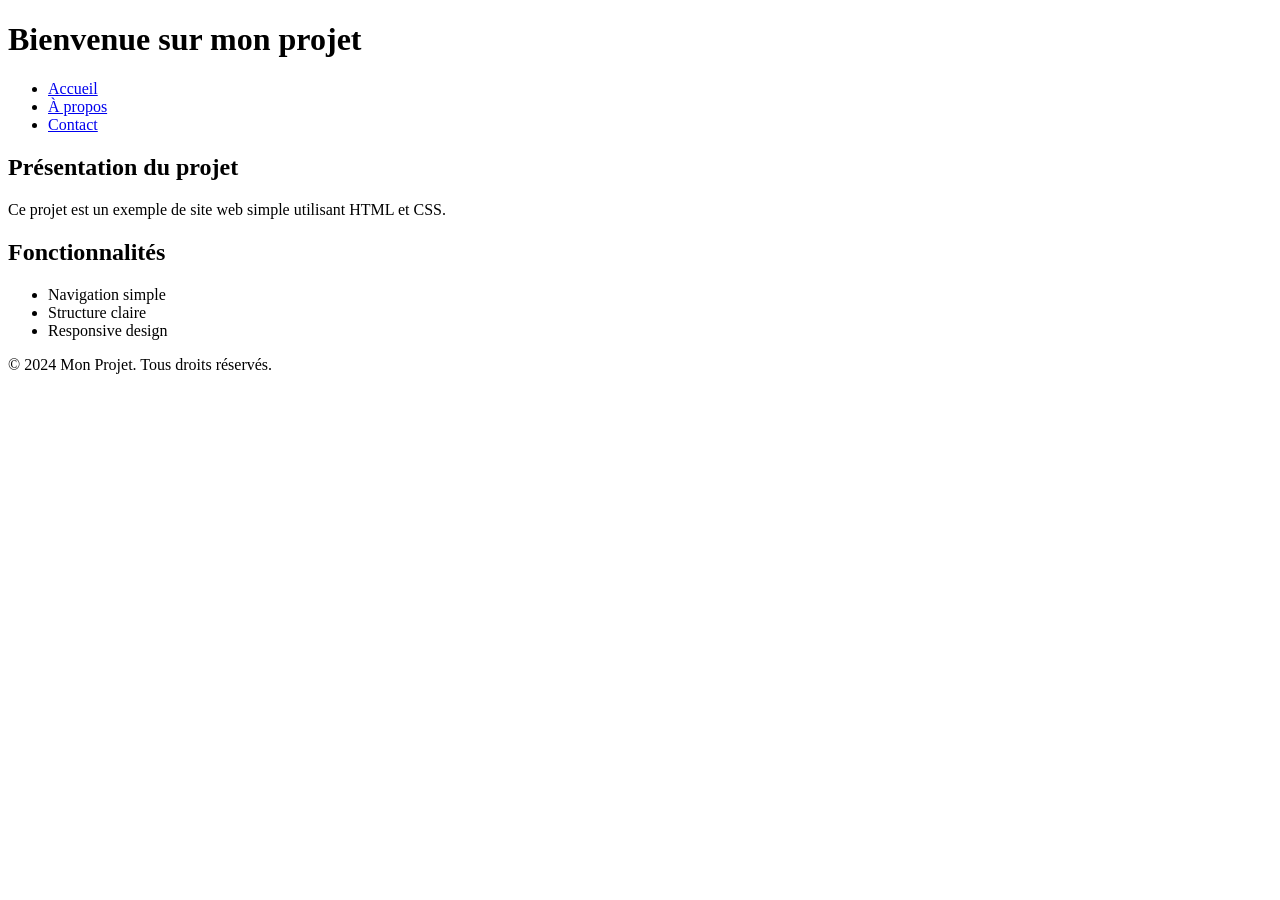
<file: index.html>
<!DOCTYPE html>
<html lang="fr">
<head>
    <meta charset="UTF-8">
    <meta name="viewport" content="width=device-width, initial-scale=1.0">
    <title>Projet</title>
</head>
<body>
    <header>
        <h1>Bienvenue sur mon projet</h1>
        <nav>
            <ul>
                <li><a href="index.html">Accueil</a></li>
                <li><a href="about.html">À propos</a></li>
                <li><a href="contact.html">Contact</a></li>
            </ul>
        </nav>
</header>
    <main>
        <section>
            <h2>Présentation du projet</h2>
            <p>Ce projet est un exemple de site web simple utilisant HTML et CSS.</p>
        </section>
        <section>
            <h2>Fonctionnalités</h2>
            <ul>
                <li>Navigation simple</li>
                <li>Structure claire</li>
                <li>Responsive design</li>
            </ul>
        </section>
    </main>
    <footer>
        <p>&copy; 2024 Mon Projet. Tous droits réservés.</p>
    </footer>
</body>
</html>
</file>
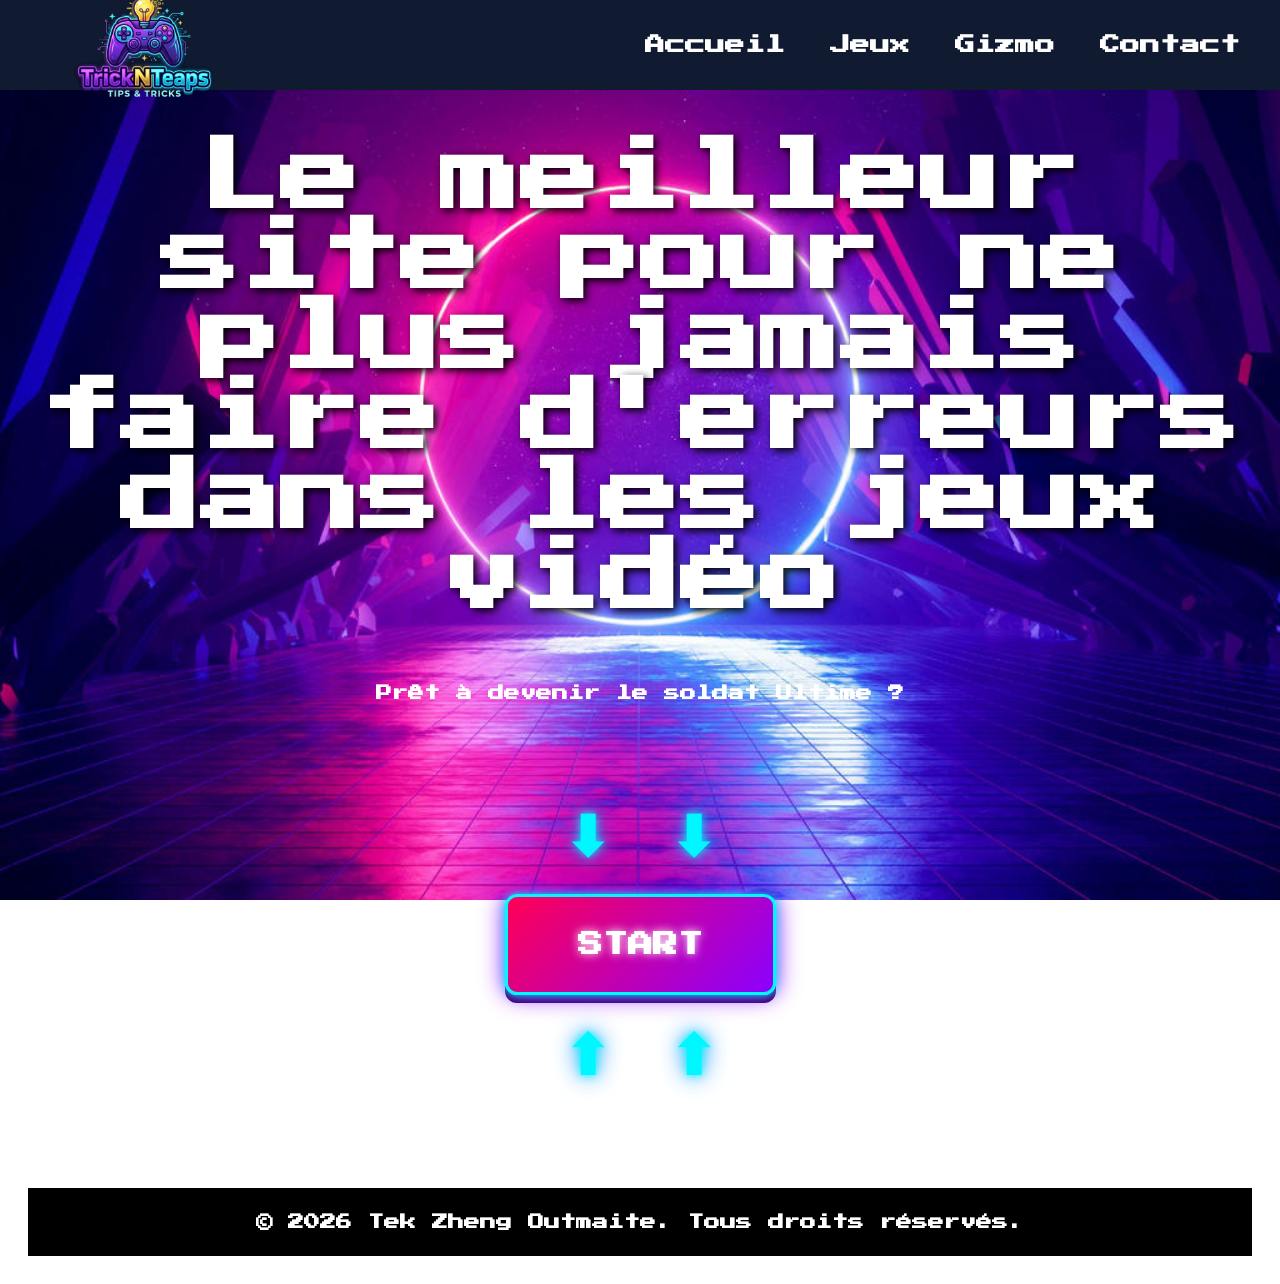
<file: HTML/accueil.html>
<!DOCTYPE html>
<html lang="fr">
<head>
    <meta charset="UTF-8">
    <meta name="viewport" content="width=device-width, initial-scale=1.0">
    <link href="../CSS/styles.css" rel="stylesheet">
    
    <title>Accueil</title>
    <script src="../JS/transition.js"></script>
</head>

<body class="jeux">
    
    <header class="banniere">
        <a href="accueil.html" class="logo">
            <img src="../Images/logo.png" alt="Logo du site">
        </a>

        <nav class="navigation">
            <ul>
                <li><a href="accueil.html">Accueil</a></li>
                <li><a href="jeux.html">Jeux</a></li>
                <li><a href="about.html">Gizmo</a></li>
                <li><a href="contact.html">Contact</a></li>
            </ul>
        </nav>
    </header>

    <main>
        <section>
            <h1>Bienvenue sur notre site</h1>
            <h2>Le meilleur site pour ne plus jamais faire d'erreurs dans les jeux vidéo</h2>
            <p>Prêt à devenir le soldat Ultime ?</p>
        </section>

        <div class="section-depart">

            <div class="fleches">
                <span>⬇</span>
                <span>⬇</span>
            </div>

            <a href="jeux.html" class="bouton-depart">
                START
            </a>

            <div class="fleches">
                <span>⬆</span>
                <span>⬆</span>
            </div>

        </div>
    </main>

    <footer>
        <p>© 2026 Tek Zheng Outmaite. Tous droits réservés.</p>
    </footer>

</body>
</html>
</file>
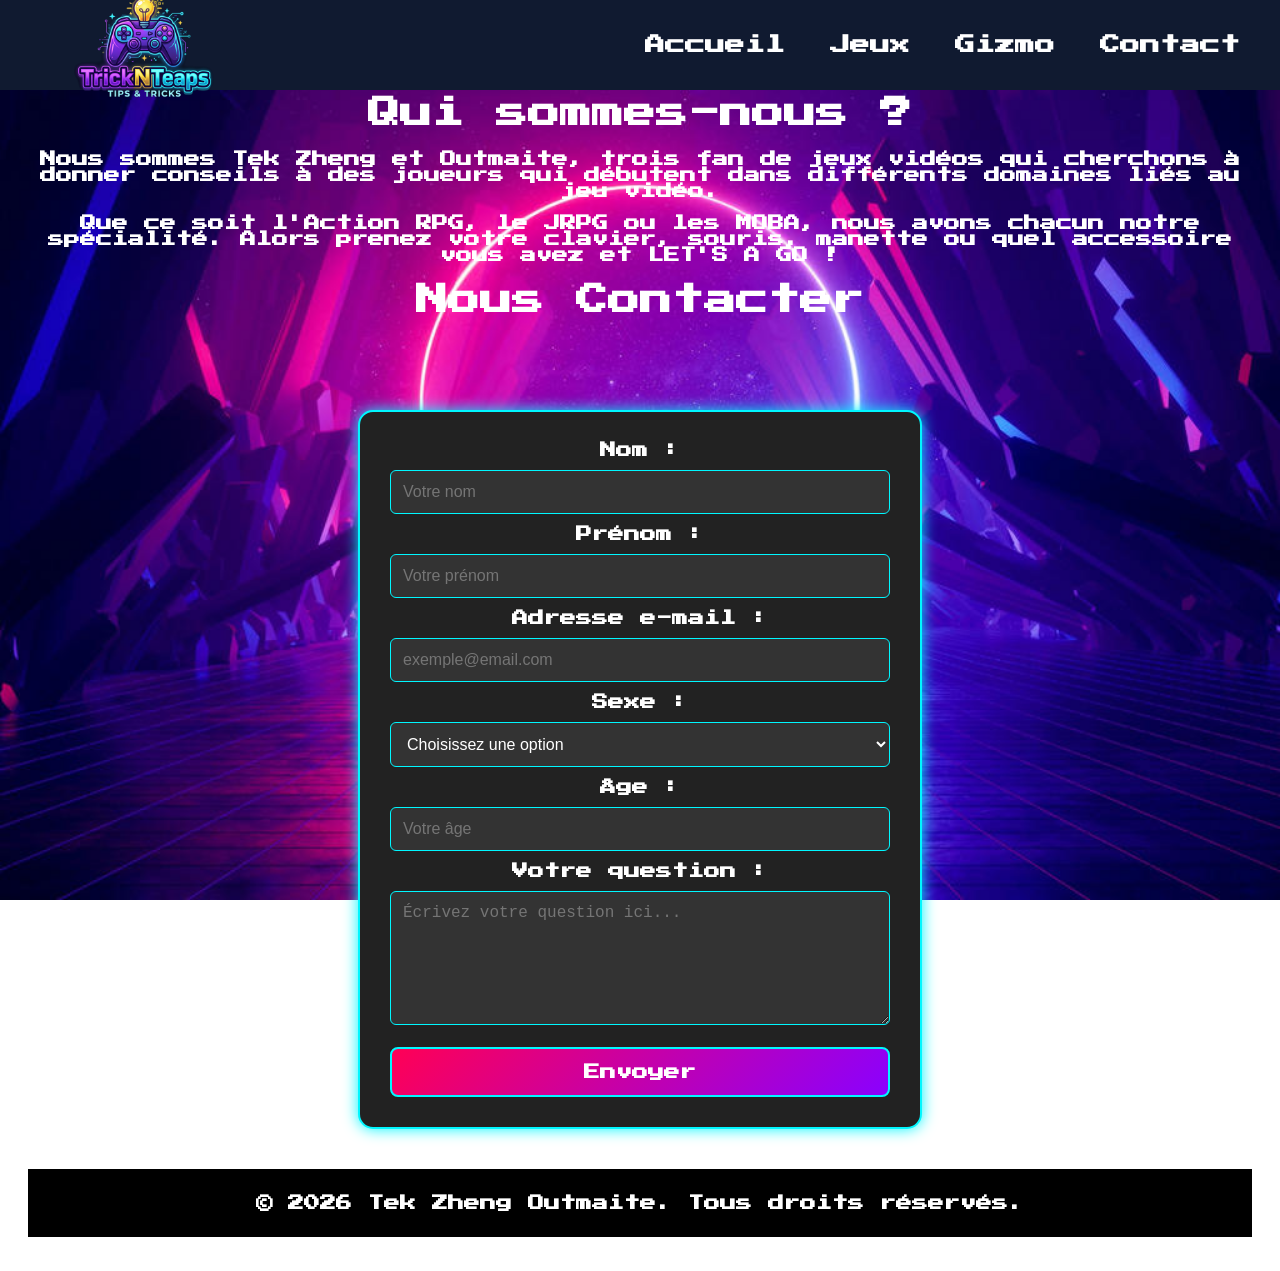
<file: HTML/contact.html>
<!DOCTYPE html>
<html lang="fr">
<head>
    <meta charset="UTF-8">
    <meta name="viewport" content="width=device-width, initial-scale=1.0">
    <link href="../CSS/styles.css" rel="stylesheet">
    <title>Nous Contacter</title>
    <script src="../JS/transition.js"></script>
</head>

<body class="jeux">

    <header class="banniere">
        <a href="accueil.html" class="logo">
            <img src="../Images/logo.png" alt="Logo du site">
        </a>

        <nav class="navigation">
            <ul>
                <li><a href="accueil.html">Accueil</a></li>
                <li><a href="jeux.html">Jeux</a></li>
                <li><a href="about.html">Gizmo</a></li>
                <li><a href="contact.html">Contact</a></li>
            </ul>
        </nav>
    </header>

    <main>
        <br>
        <br>
        <br>
        <h1>Qui sommes-nous ?</h1>

        <p> Nous sommes Tek Zheng et Outmaite, trois fan de jeux vidéos qui cherchons à donner conseils à des joueurs qui débutent dans différents domaines liés au jeu vidéo.</p>
        <p> Que ce soit l'Action RPG, le JRPG ou les MOBA, nous avons chacun notre spécialité. Alors prenez votre clavier, souris, manette ou quel accessoire vous avez et LET'S A GO !</p>
        <h1>Nous Contacter</h1>

        <br>
        <br>

        <form class="formulaire-contact" id="form-contact">

            <label for="nom">Nom :</label>
            <input type="text" id="nom" name="nom" placeholder="Votre nom" required>

            <label for="prenom">Prénom :</label>
            <input type="text" id="prenom" name="prenom" placeholder="Votre prénom" required>

            <label for="email">Adresse e-mail :</label>
            <input type="email" id="email" name="email" placeholder="exemple@email.com" required>

            <label for="sexe">Sexe :</label>
            <select id="sexe" name="sexe" required>
                <option value="">Choisissez une option</option>
                <option value="Homme">Homme</option>
                <option value="Femme">Femme</option>
                <option value="Autre">Autre</option>
            </select>

            <label for="age">Âge :</label>
            <input type="number" id="age" name="age" min="1" max="120" placeholder="Votre âge" required>

            <label for="question">Votre question :</label>
            <textarea id="question" name="question" rows="6" placeholder="Écrivez votre question ici..." required></textarea>

            <button class = "jeux" type="submit">Envoyer</button>

        </form>

        <p id="message-confirmation"></p>

    </main>

    <footer>
        <p>© 2026 Tek Zheng Outmaite. Tous droits réservés.</p>
    </footer>

    <script src="../JS/contact.js"></script>

</body>
</html>
</file>
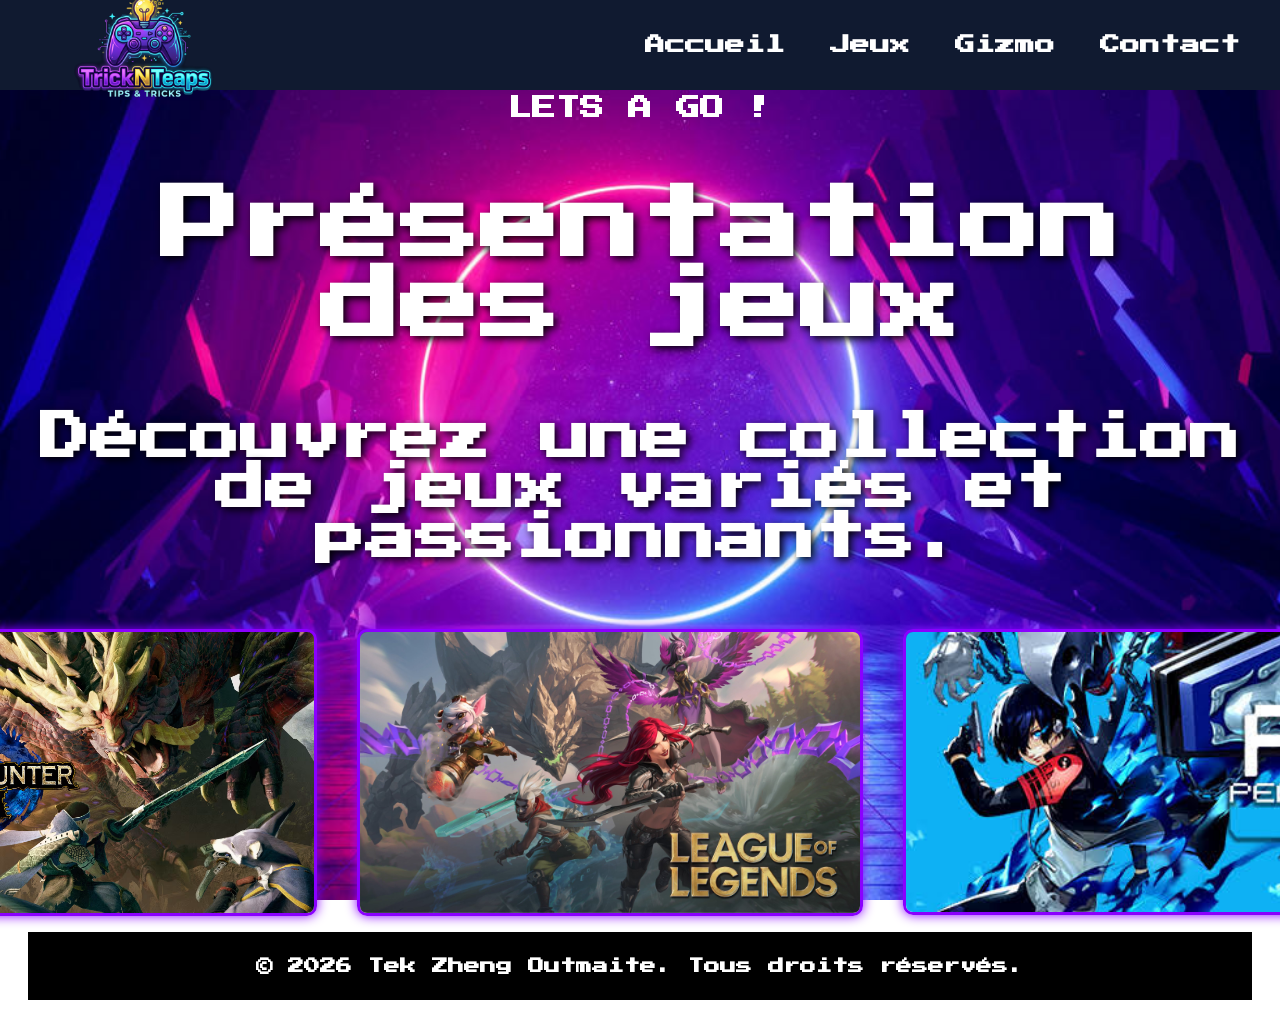
<file: HTML/jeux.html>
<!DOCTYPE html>
<html lang="fr">
<head>
    <meta charset="UTF-8">
    <meta name="viewport" content="width=device-width, initial-scale=1.0">
    <link href="../CSS/styles.css" rel="stylesheet">
    <title>Les Jeux</title>
    <script src="../JS/transition.js"></script>
</head>

<body class="jeux">
 
    <header class="banniere">
        <a href="accueil.html" class="logo">
            <img src="../Images/logo.png" alt="Logo du site">
        </a>

        <nav class="navigation">
            <ul>
                <li><a href="accueil.html">Accueil</a></li>
                <li><a href="jeux.html">Jeux</a></li>
                <li><a href="about.html">Gizmo</a></li>
                <li><a href="contact.html">Contact</a></li>
            </ul>
        </nav>
    </header>

    <main>
        <section>
            <br>
            <br>
            <br>
            <h1>LETS A GO !</h1>
            <h2>Présentation des jeux</h2>
            <h3>Découvrez une collection de jeux variés et passionnants.</h3>
        </section>

    <nav class="liste-jeux">
    <ul>
        <li class="jeu jeu1"><a href="monsterhunter.html"><br>
            <img src="../Images/mhrise.jpg" alt="Monster Hunter" width="500">
        </a></li>

        <li class="jeu jeu2"><a href="league.html"><br>
            <img src="../Images/lol_image.jpg" alt="League of Legends" width="500">
        </a></li>

        <li class="jeu jeu3"><a href="persona3.html"><br>
            <img src="../Images/P3R.jpg" alt="Persona 3" width="600">
        </a></li>
    </ul>
</nav>
    </main>

    <footer>
        <p>© 2026 Tek Zheng Outmaite. Tous droits réservés.</p>
    </footer>

</body>
</html>
</file>
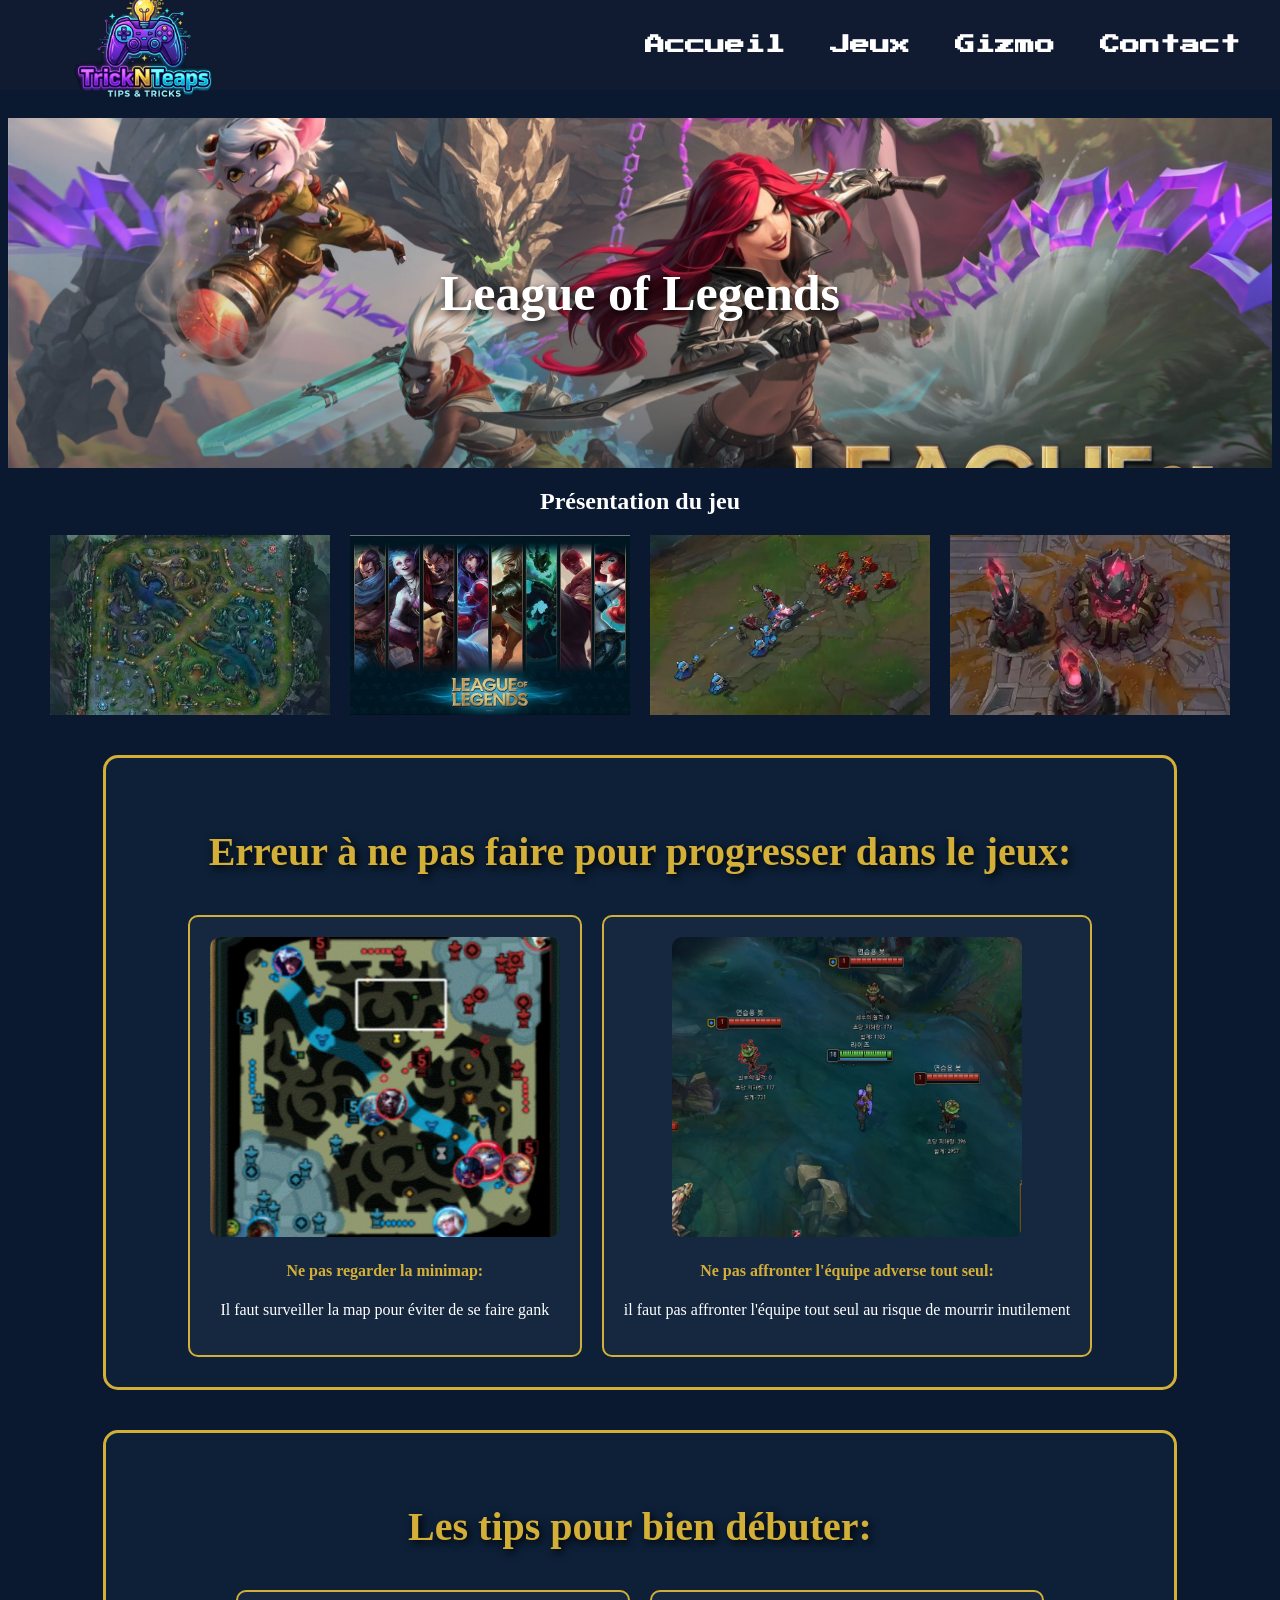
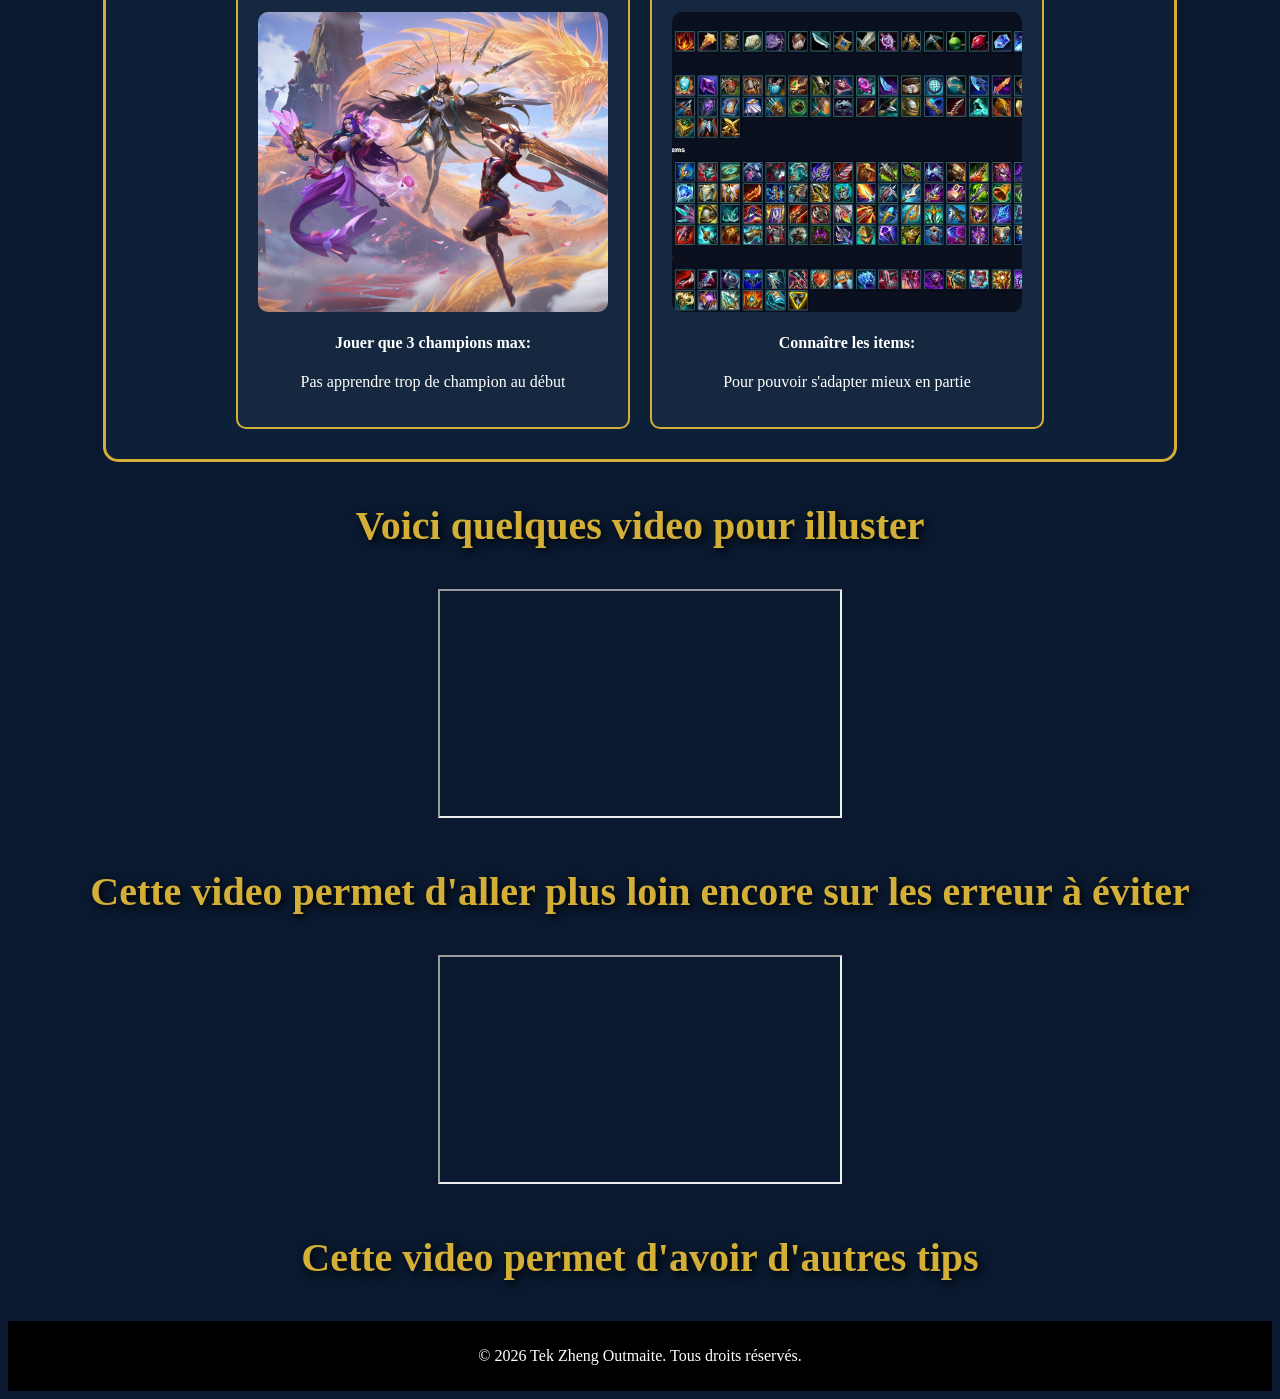
<file: HTML/league.html>
<!DOCTYPE html>
<html lang="fr">
<head>
    <meta charset="UTF-8">
    <meta name="viewport" content="width=device-width, initial-scale=1.0">
    <link href="../CSS/styles.css" rel="stylesheet">

    <title>League of Legends</title>
    <script src="../JS/transition.js" defer></script>
</head>

<body class="body_lol">

    <header class="banniere">
        <a href="accueil.html" class="logo">
            <img src="../Images/logo.png" alt="Logo du site">
        </a>

        <nav class="navigation">
            <ul>
                <li><a href="accueil.html">Accueil</a></li>
                <li><a href="jeux.html">Jeux</a></li>
                <li><a href="about.html">Gizmo</a></li>
                <li><a href="contact.html">Contact</a></li>
            </ul>
        </nav>
    </header>

    <header class="banniere1">
        <h1 class="titre_lol">League of Legends</h1>
    </header>

    <h2 class="h2_lol">
        Présentation du jeu
    </h2>

    <div class="images">
        <img src="../Images/lol_faille.webp" alt="faille" width="280" height="180">
        <img src="../Images/lol_champion.jpg" alt="champion" width="280" height="180">
        <img src="../Images/lol_minions.webp" alt="minion" width="280" height="180">
        <img src="../Images/nexus_lol.webp" alt="nexus" width="280" height="180">
    </div>

    <div class="grand_cadre_erreur">
        <h3 class="titre_erreur">Erreur à ne pas faire pour progresser dans le jeux:</h3>

        <ul class="erreur">
            <li>
                <img src="../Images/minimap_lol.png" alt="minimap">
                <h4>Ne pas regarder la minimap:</h4>
                <p>Il faut surveiller la map pour éviter de se faire gank</p>
            </li>

            <li>
                <img src="../Images/1v3_lol.png" alt="1v3">
                <h4>Ne pas affronter l'équipe adverse tout seul:</h4>
                <p>il faut pas affronter l'équipe tout seul au risque de mourrir inutilement</p>
            </li>
        </ul>
    </div>

    <div class="grand_cadre_tips">
        <h3 class="titre_tips">Les tips pour bien débuter:</h3>

        <ul class="tips">
            <li>
                <img src="../Images/3_champion_lol.png" alt="3_champion">
                <h4>Jouer que 3 champions max:</h4>
                <p>Pas apprendre trop de champion au début</p>
            </li>

            <li>
                <img src="../Images/lol_items.png" alt="items">
                <h4>Connaître les items:</h4>
                <p>Pour pouvoir s'adapter mieux en partie</p>
            </li>
        </ul>
    </div>

    <div class="video_lol">
        <h3 class="video_lol">Voici quelques video pour illuster</h3>

        <ul>
            <li>
                <iframe
                    width="400"
                    height="225"
                    src="https://www.youtube.com/embed/zYVpOViwEmM?start=28"
                    allowfullscreen>
                </iframe>
                <p>Cette video permet d'aller plus loin encore sur les erreur à éviter</p>
            </li>

            <li>
                <iframe
                    width="400"
                    height="225"
                    src="https://www.youtube.com/embed/QB0mBP6j1Nk"
                    allowfullscreen>
                </iframe>
                <p>Cette video permet d'avoir d'autres tips</p>
            </li>
        </ul>
    </div>

    <footer>
        <p>© 2026 Tek Zheng Outmaite. Tous droits réservés.</p>
    </footer>

</body>
</html>
</file>
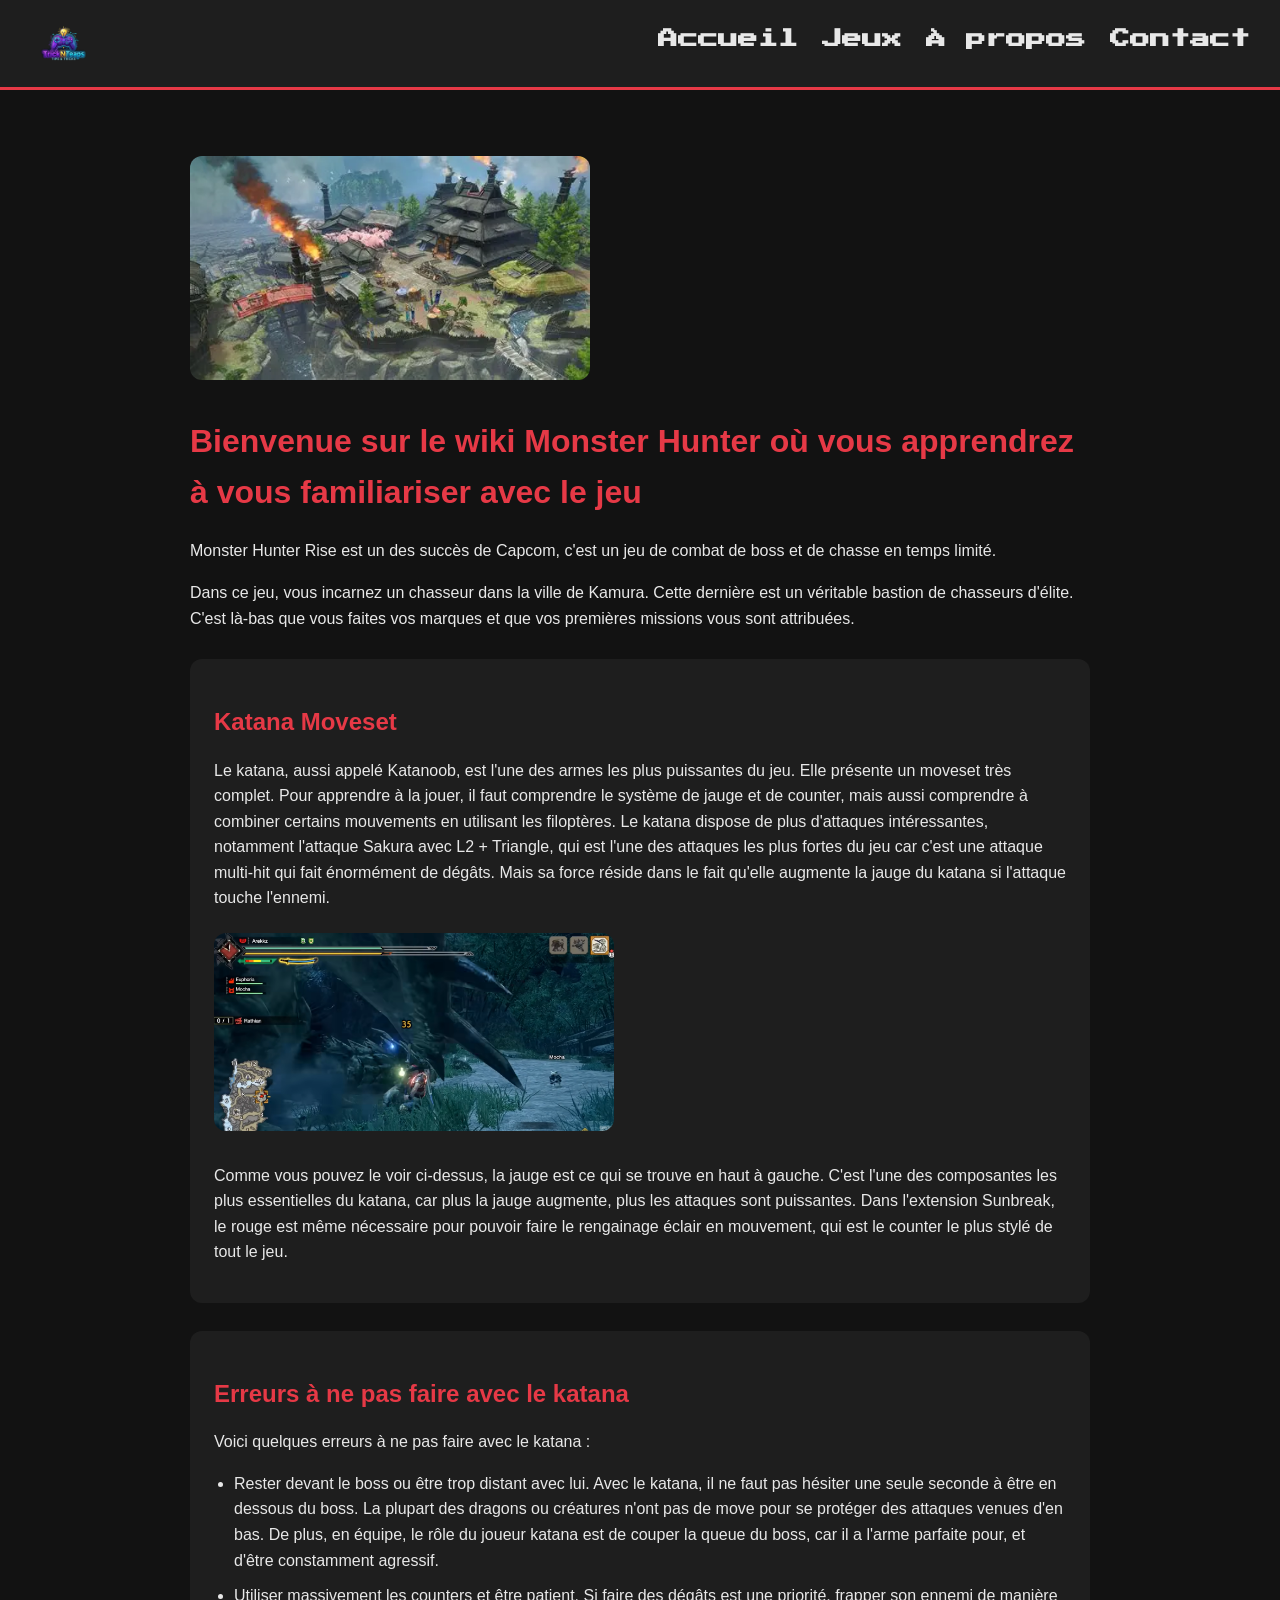
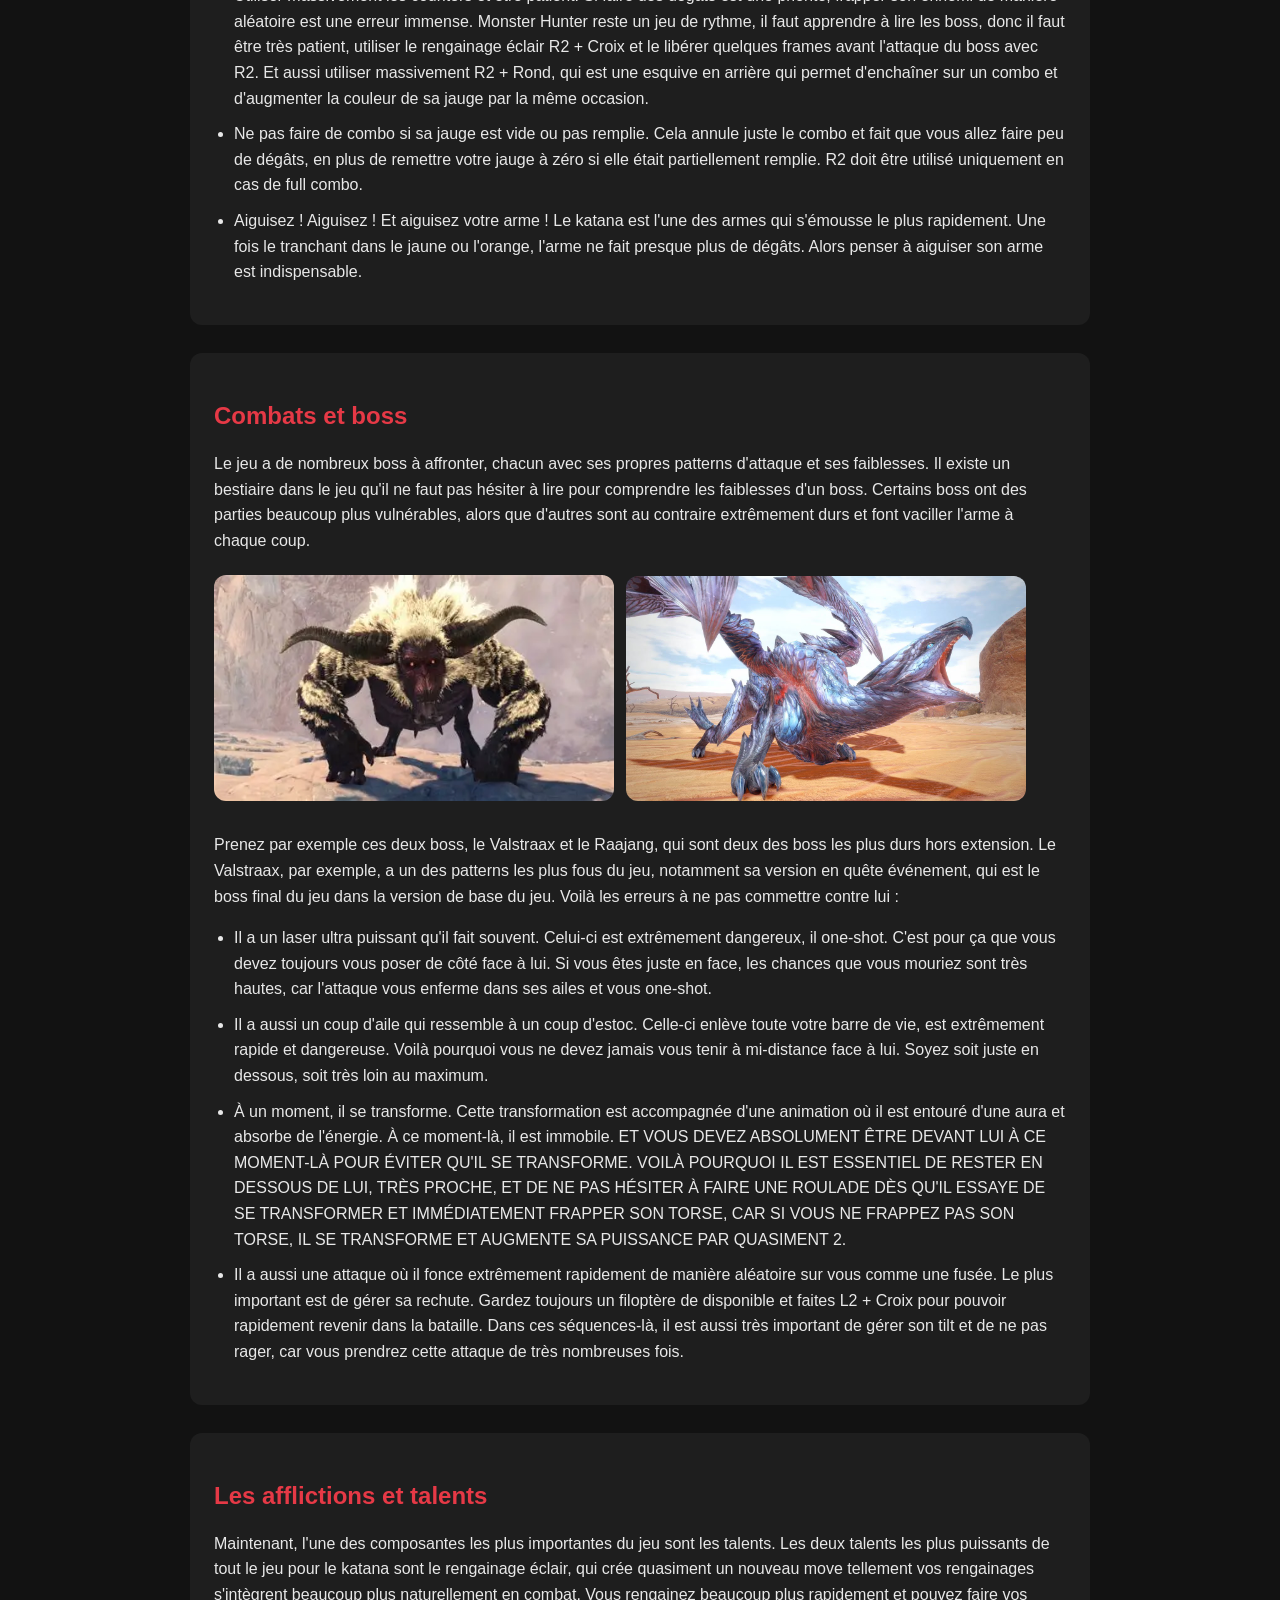
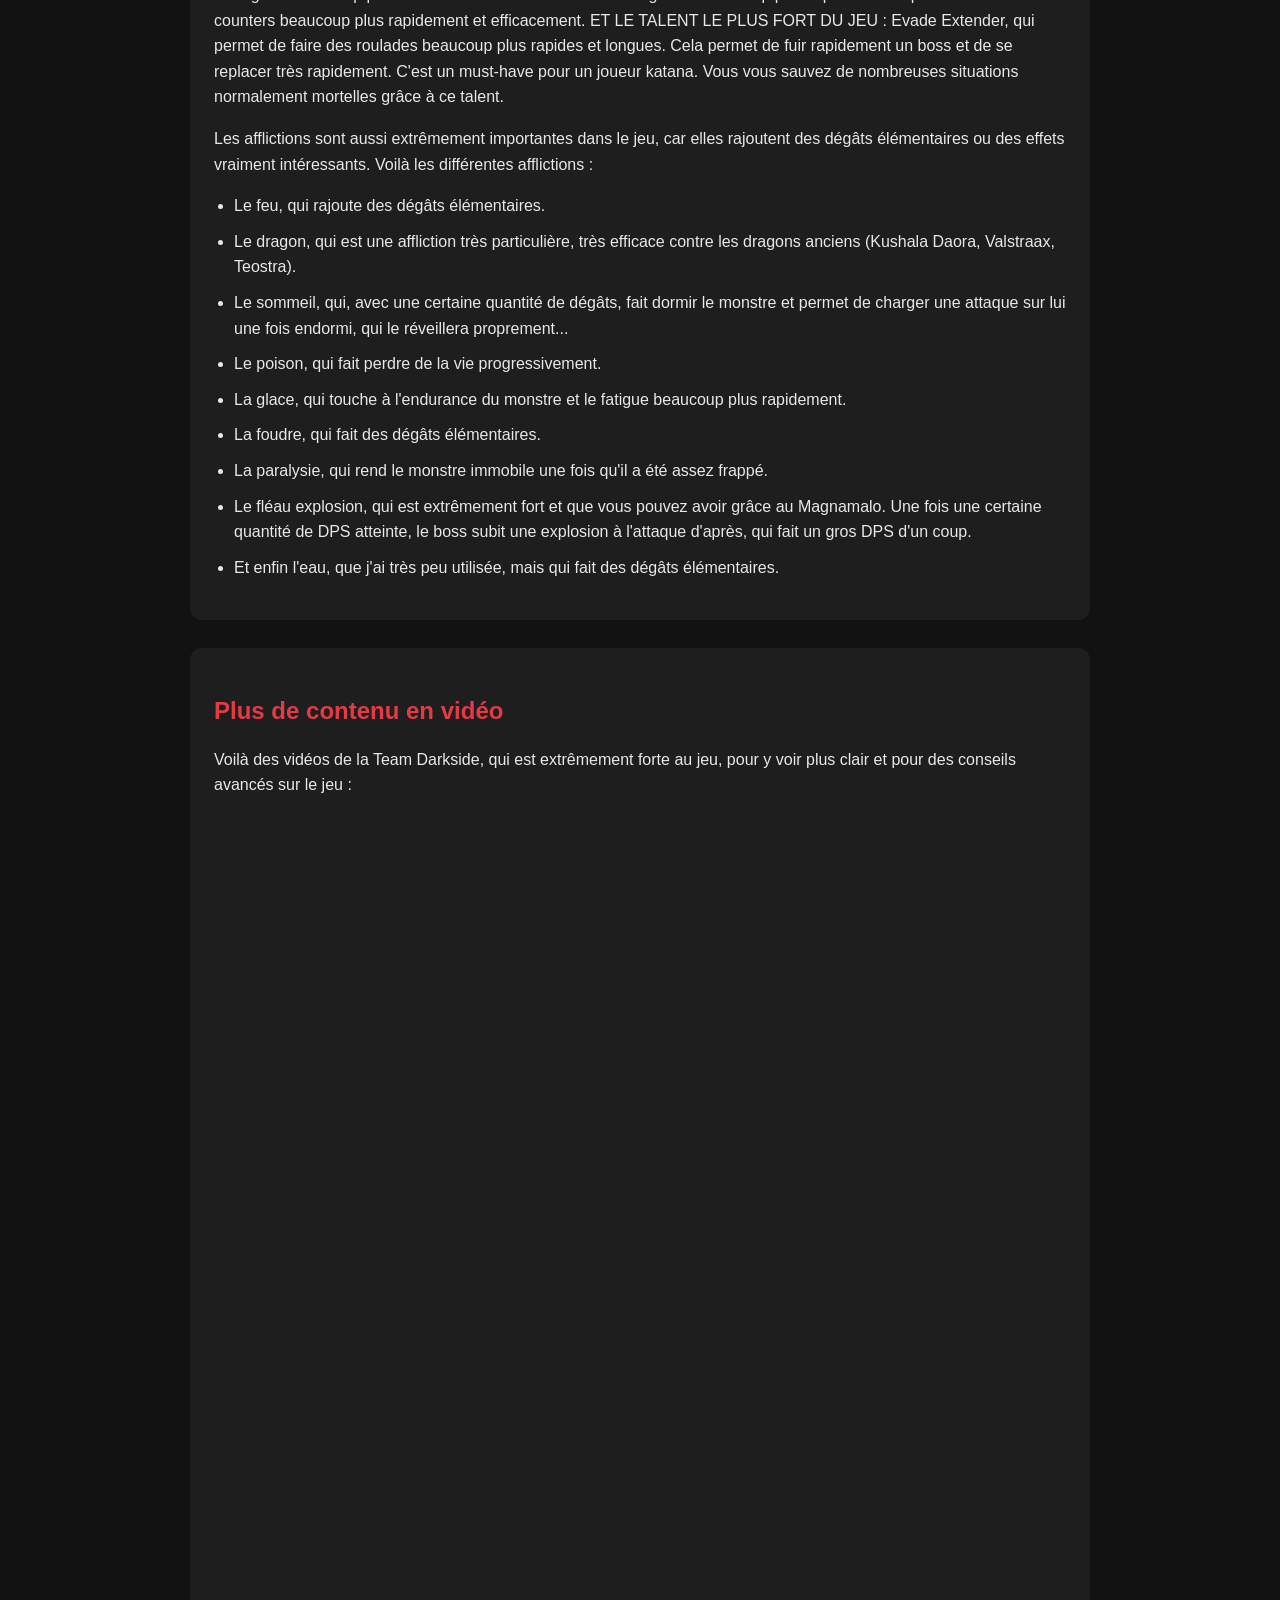
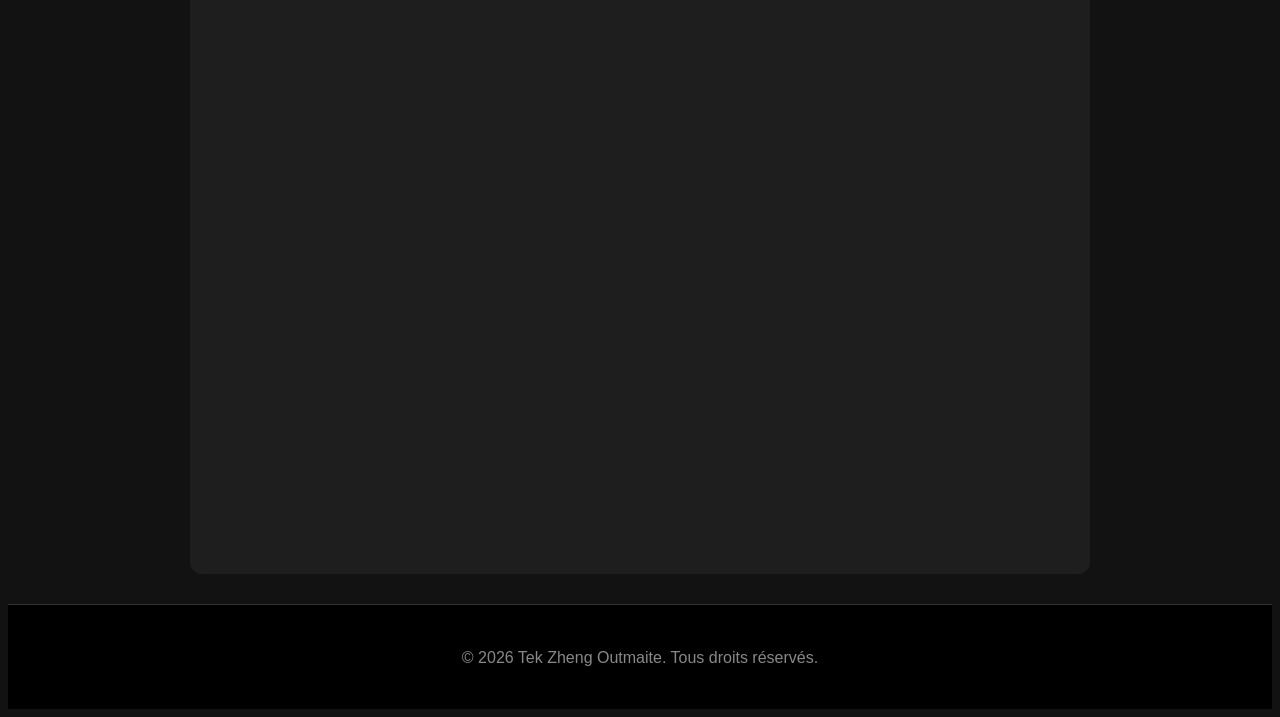
<file: HTML/monsterhunter.html>
<!DOCTYPE html>
<html lang="fr">
<head>
    <meta charset="UTF-8">
    <meta name="viewport" content="width=device-width, initial-scale=1.0">

    <title>Monster Hunter Rise</title>
    <link rel="stylesheet" href="../CSS/styles.css">
    <script src="../JS/transition.js" defer></script>
</head>

<body class="monsterhunter">

    <header class="banniere">
        <a href="accueil.html" class="logo">
            <img src="../Images/logo.png" alt="Logo du site">
        </a>

        <nav class="navigation">
            <ul>
                <li><a href="accueil.html">Accueil</a></li>
                <li><a href="jeux.html">Jeux</a></li>
                <li><a href="about.html">À propos</a></li>
                <li><a href="contact.html">Contact</a></li>
            </ul>
        </nav>
    </header>

    <main>
        <img src="../Images/kamura.png" alt="Kamura" width="400">

        <h1>Bienvenue sur le wiki Monster Hunter où vous apprendrez à vous familiariser avec le jeu</h1>

        <p>Monster Hunter Rise est un des succès de Capcom, c'est un jeu de combat de boss et de chasse en temps limité.</p>

        <p>Dans ce jeu, vous incarnez un chasseur dans la ville de Kamura. Cette dernière est un véritable bastion de chasseurs d'élite. C'est là-bas que vous faites vos marques et que vos premières missions vous sont attribuées.</p>

        <section>
            <h2>Katana Moveset</h2>

            <p>Le katana, aussi appelé Katanoob, est l'une des armes les plus puissantes du jeu. Elle présente un moveset très complet. Pour apprendre à la jouer, il faut comprendre le système de jauge et de counter, mais aussi comprendre à combiner certains mouvements en utilisant les filoptères. Le katana dispose de plus d'attaques intéressantes, notamment l'attaque Sakura avec L2 + Triangle, qui est l'une des attaques les plus fortes du jeu car c'est une attaque multi-hit qui fait énormément de dégâts. Mais sa force réside dans le fait qu'elle augmente la jauge du katana si l'attaque touche l'ennemi.</p>

            <img src="../Images/katana.png" alt="Katana" width="400">

            <p>Comme vous pouvez le voir ci-dessus, la jauge est ce qui se trouve en haut à gauche. C'est l'une des composantes les plus essentielles du katana, car plus la jauge augmente, plus les attaques sont puissantes. Dans l'extension Sunbreak, le rouge est même nécessaire pour pouvoir faire le rengainage éclair en mouvement, qui est le counter le plus stylé de tout le jeu.</p>
        </section>

        <section>
            <h2>Erreurs à ne pas faire avec le katana</h2>

            <p>Voici quelques erreurs à ne pas faire avec le katana :</p>

            <ul>
                <li>Rester devant le boss ou être trop distant avec lui. Avec le katana, il ne faut pas hésiter une seule seconde à être en dessous du boss. La plupart des dragons ou créatures n'ont pas de move pour se protéger des attaques venues d'en bas. De plus, en équipe, le rôle du joueur katana est de couper la queue du boss, car il a l'arme parfaite pour, et d'être constamment agressif.</li>

                <li>Utiliser massivement les counters et être patient. Si faire des dégâts est une priorité, frapper son ennemi de manière aléatoire est une erreur immense. Monster Hunter reste un jeu de rythme, il faut apprendre à lire les boss, donc il faut être très patient, utiliser le rengainage éclair R2 + Croix et le libérer quelques frames avant l'attaque du boss avec R2. Et aussi utiliser massivement R2 + Rond, qui est une esquive en arrière qui permet d'enchaîner sur un combo et d'augmenter la couleur de sa jauge par la même occasion.</li>

                <li>Ne pas faire de combo si sa jauge est vide ou pas remplie. Cela annule juste le combo et fait que vous allez faire peu de dégâts, en plus de remettre votre jauge à zéro si elle était partiellement remplie. R2 doit être utilisé uniquement en cas de full combo.</li>

                <li>Aiguisez ! Aiguisez ! Et aiguisez votre arme ! Le katana est l'une des armes qui s'émousse le plus rapidement. Une fois le tranchant dans le jaune ou l'orange, l'arme ne fait presque plus de dégâts. Alors penser à aiguiser son arme est indispensable.</li>
            </ul>
        </section>

        <section>
            <h2>Combats et boss</h2>

            <p>Le jeu a de nombreux boss à affronter, chacun avec ses propres patterns d'attaque et ses faiblesses. Il existe un bestiaire dans le jeu qu'il ne faut pas hésiter à lire pour comprendre les faiblesses d'un boss. Certains boss ont des parties beaucoup plus vulnérables, alors que d'autres sont au contraire extrêmement durs et font vaciller l'arme à chaque coup.</p>

            <img src="../Images/raajang.png" alt="Raajang" width="400">
            <img src="../Images/valstraax.png" alt="Valstraax" width="400">

            <p>Prenez par exemple ces deux boss, le Valstraax et le Raajang, qui sont deux des boss les plus durs hors extension. Le Valstraax, par exemple, a un des patterns les plus fous du jeu, notamment sa version en quête événement, qui est le boss final du jeu dans la version de base du jeu. Voilà les erreurs à ne pas commettre contre lui :</p>

            <ul>
                <li>Il a un laser ultra puissant qu'il fait souvent. Celui-ci est extrêmement dangereux, il one-shot. C'est pour ça que vous devez toujours vous poser de côté face à lui. Si vous êtes juste en face, les chances que vous mouriez sont très hautes, car l'attaque vous enferme dans ses ailes et vous one-shot.</li>

                <li>Il a aussi un coup d'aile qui ressemble à un coup d'estoc. Celle-ci enlève toute votre barre de vie, est extrêmement rapide et dangereuse. Voilà pourquoi vous ne devez jamais vous tenir à mi-distance face à lui. Soyez soit juste en dessous, soit très loin au maximum.</li>

                <li>À un moment, il se transforme. Cette transformation est accompagnée d'une animation où il est entouré d'une aura et absorbe de l'énergie. À ce moment-là, il est immobile. ET VOUS DEVEZ ABSOLUMENT ÊTRE DEVANT LUI À CE MOMENT-LÀ POUR ÉVITER QU'IL SE TRANSFORME. VOILÀ POURQUOI IL EST ESSENTIEL DE RESTER EN DESSOUS DE LUI, TRÈS PROCHE, ET DE NE PAS HÉSITER À FAIRE UNE ROULADE DÈS QU'IL ESSAYE DE SE TRANSFORMER ET IMMÉDIATEMENT FRAPPER SON TORSE, CAR SI VOUS NE FRAPPEZ PAS SON TORSE, IL SE TRANSFORME ET AUGMENTE SA PUISSANCE PAR QUASIMENT 2.</li>

                <li>Il a aussi une attaque où il fonce extrêmement rapidement de manière aléatoire sur vous comme une fusée. Le plus important est de gérer sa rechute. Gardez toujours un filoptère de disponible et faites L2 + Croix pour pouvoir rapidement revenir dans la bataille. Dans ces séquences-là, il est aussi très important de gérer son tilt et de ne pas rager, car vous prendrez cette attaque de très nombreuses fois.</li>
            </ul>
        </section>

        <section>
            <h2>Les afflictions et talents</h2>

            <p>Maintenant, l'une des composantes les plus importantes du jeu sont les talents. Les deux talents les plus puissants de tout le jeu pour le katana sont le rengainage éclair, qui crée quasiment un nouveau move tellement vos rengainages s'intègrent beaucoup plus naturellement en combat. Vous rengainez beaucoup plus rapidement et pouvez faire vos counters beaucoup plus rapidement et efficacement. ET LE TALENT LE PLUS FORT DU JEU : Evade Extender, qui permet de faire des roulades beaucoup plus rapides et longues. Cela permet de fuir rapidement un boss et de se replacer très rapidement. C'est un must-have pour un joueur katana. Vous vous sauvez de nombreuses situations normalement mortelles grâce à ce talent.</p>

            <p>Les afflictions sont aussi extrêmement importantes dans le jeu, car elles rajoutent des dégâts élémentaires ou des effets vraiment intéressants. Voilà les différentes afflictions :</p>

            <ul>
                <li>Le feu, qui rajoute des dégâts élémentaires.</li>
                <li>Le dragon, qui est une affliction très particulière, très efficace contre les dragons anciens (Kushala Daora, Valstraax, Teostra).</li>
                <li>Le sommeil, qui, avec une certaine quantité de dégâts, fait dormir le monstre et permet de charger une attaque sur lui une fois endormi, qui le réveillera proprement...</li>
                <li>Le poison, qui fait perdre de la vie progressivement.</li>
                <li>La glace, qui touche à l'endurance du monstre et le fatigue beaucoup plus rapidement.</li>
                <li>La foudre, qui fait des dégâts élémentaires.</li>
                <li>La paralysie, qui rend le monstre immobile une fois qu'il a été assez frappé.</li>
                <li>Le fléau explosion, qui est extrêmement fort et que vous pouvez avoir grâce au Magnamalo. Une fois une certaine quantité de DPS atteinte, le boss subit une explosion à l'attaque d'après, qui fait un gros DPS d'un coup.</li>
                <li>Et enfin l'eau, que j'ai très peu utilisée, mais qui fait des dégâts élémentaires.</li>
            </ul>
        </section>

        <section>
            <h2>Plus de contenu en vidéo</h2>

            <p>Voilà des vidéos de la Team Darkside, qui est extrêmement forte au jeu, pour y voir plus clair et pour des conseils avancés sur le jeu :</p>

            <ul>
                <li>
                    <iframe width="400" height="225"
                        src="https://www.youtube.com/embed/qgORldqpUJ0"
                        title="Vidéo Team Darkside 1" allowfullscreen></iframe>
                </li>

                <li>
                    <iframe width="400" height="225"
                        src="https://www.youtube.com/embed/V-8Pct2hVFU"
                        title="Vidéo Team Darkside 2" allowfullscreen></iframe>
                </li>

                <li>
                    <iframe width="400" height="225"
                        src="https://www.youtube.com/embed/SlTsl8XZId4"
                        title="Vidéo Team Darkside 3" allowfullscreen></iframe>
                </li>

                <li>
                    <iframe width="400" height="225"
                        src="https://www.youtube.com/embed/Pw0rxShXIeI"
                        title="Vidéo Team Darkside 4" allowfullscreen></iframe>
                </li>
            </ul>
        </section>

    </main>

    <footer>
        <p>© 2026 Tek Zheng Outmaite. Tous droits réservés.</p>
    </footer>

</body>
</html>
</file>
<file: CSS/styles.css>
@import url('https://fonts.googleapis.com/css2?family=Rajdhani:wght@400;500;600;700&family=Montserrat:wght@400;500;600;700&display=swap');
@import url('https://fonts.googleapis.com/css2?family=Press+Start+2P&display=swap');


/*Global */

#background {
    background-color: black;
    padding: 20px;
    text-align: center;
}

#header {
    background-color: #4CAF50;
    color: white;
    padding: 10px;
    text-align: center;
}

#h1 {
    font-size: 40px;
    color: black;
}

.banniere {
    position: fixed;
    top: 0;
    left: 0;
    width: 100%;
    height: 90px;
    font-family: 'Press Start 2P', monospace;
    background-color: #101a30;
    display: flex;
    align-items: center;
    justify-content: space-between;
    padding: 0 40px;
    box-sizing: border-box;
    z-index: 1000;
}

.logo img {
    height: 155px;
    width: auto;
    object-fit: contain;
}

.navigation ul {
    display: flex;
    flex-direction: row;
    align-items: center;
    gap: 45px;
    list-style: none;
    margin: 0;
    padding: 0;
}

.navigation a {
    color: white;
    text-decoration: none;
    font-size: 20px;
    font-weight: 600;
    transition: 0.3s;
}

.navigation a:hover {
    color: #8da9ff;
    transform: scale(1.1);
}

body {
    padding-top: 110px;
    opacity: 0;
    transition: opacity 0.5s ease;
}

body.page-visible {
    opacity: 1;
}

body.page-cachee {
    opacity: 0;
}

.images {
    display: flex;
    gap: 20px;
    justify-content: center;
    align-items: center;
}

footer {
    text-align: center;
    background-position: center;
    background-color: black;
    padding: 10px;
    box-sizing: border-box;
    color: white;
}


/*Accueil */

.section-depart {
    display: flex;
    flex-direction: column;
    align-items: center;
    justify-content: center;
    margin: 100px auto;
    gap: 25px;
}

.bouton-depart {
    display: inline-block;
    padding: 35px 70px;
    font-family: 'Press Start 2P', monospace;
    font-size: 25px;
    text-decoration: none;
    text-align: center;
    color: #ffffff;
    background: linear-gradient(135deg, #ff0055, #8a00ff);
    border: 3px solid #00f7ff;
    border-radius: 12px;
    box-shadow: 0 0 10px #00f7ff,
                0 0 25px #8a00ff,
                0 8px 0 #35005c;
    text-shadow: 0 0 10px #ffffff;
    transition: all 0.3s ease;
}

.bouton-depart:hover {
    transform: scale(1.15);
    background: linear-gradient(135deg, #ff007f, #6200ff);
    box-shadow: 0 0 15px #00f7ff,
                0 0 35px #ff00ff,
                0 0 60px #8a00ff;
    letter-spacing: 3px;
}

.fleches {
    display: flex;
    justify-content: center;
    gap: 60px;
}

.fleches span {
    font-size: 55px;
    color: #00f7ff;
    text-shadow: 0 0 10px #00f7ff,
                 0 0 25px #008cff;
    animation: bouger 0.7s infinite alternate;
}

.fleches span:nth-child(2) {
    animation-delay: 0.3s;
}

@keyframes bouger {
    from {
        transform: translateY(-10px);
    }
    to {
        transform: translateY(10px);
    }
}


/*Jeux */

.jeux {
    background-image: url('../Images/jeux.jpg');
    background-size: cover;
    background-position: center;
    background-repeat: no-repeat;
    background-attachment: fixed;
    padding: 20px;
    color: white;
    text-align: center;
    font-family: 'Press Start 2P', monospace;
    font-weight: 700;
}

.jeux h2 {
    font-size: 80px;
    text-shadow: 3px 3px 8px black;
    color: white;
}

.jeux h3 {
    font-size: 50px;
    text-shadow: 3px 3px 8px black;
    color: white;
}

.liste-jeux ul {
    display: flex;
    justify-content: center;
    gap: 40px;
    list-style: none;
}

.liste-jeux img {
    transition: transform 0.3s ease;
}

.liste-jeux img:hover {
    transform: scale(1.1);
}

.liste-jeux .jeu {
    opacity: 0;
    animation: apparition 1.2s ease forwards;
}

.liste-jeux .jeu1 {
    animation-delay: 0.3s;
}

.liste-jeux .jeu2 {
    animation-delay: 0.8s;
}

.liste-jeux .jeu3 {
    animation-delay: 1.3s;
}

.liste-jeux img {
    border: 3px solid #8a00ff;
    border-radius: 10px;
    box-shadow: 0 0 12px #8a00ff;
    transition: transform 0.3s ease, box-shadow 0.3s ease;
}

.liste-jeux img:hover {
    transform: scale(1.05);
    box-shadow: 0 0 20px #00f7ff;
}

@keyframes apparition {
    from {
        opacity: 0;
        filter: brightness(0);
        transform: translateY(30px);
    }
    to {
        opacity: 1;
        filter: brightness(1);
        transform: translateY(0);
    }
}


/*League of Legends */

.titre_lol {
    text-align: center;
}

.banniere1 {
    background-image: url("../Images/lol_image.jpg");
    background-size: cover;
    background-position: center;
    height: 350px;
    display: flex;
    justify-content: center;
    align-items: center;
}

.banniere1 h1 {
    color: white;
    font-size: 50px;
    text-shadow: 3px 3px 8px black;
}

.body_lol {
    background-color: #0a192f;
    color: white;
}

.h2_lol {
    text-align: center;
}

.body_lol ul {
    list-style: none;
    padding: 0;
    margin: 0;
}

.titre_erreur {
    text-align: center;
    font-size: 40px;
    text-shadow: 3px 3px 8px black;
    color: #d4af37;
}

.erreur {
    display: flex;
    justify-content: center;
    gap: 20px;
}

.erreur img {
    width: 350px;
    height: 300px;
    object-fit: cover;
    border-radius: 10px;
}

.erreur li {
    border: 2px solid #d4af37;
    border-radius: 10px;
    padding: 20px;
    background-color: #152840;
    text-align: center;
}

.erreur li h5,
.erreur li h4 {
    color: #d4af37;
    font-weight: bold;
}

.grand_cadre_erreur {
    border: 3px solid #d4af37;
    border-radius: 15px;
    padding: 30px;
    margin: 40px auto;
    width: 85%;
    background-color: #0d2038;
    box-sizing: border-box;
}

.grand_cadre_tips {
    border: 3px solid #d4af37;
    border-radius: 15px;
    padding: 30px;
    margin: 40px auto;
    width: 85%;
    background-color: #0d2038;
    box-sizing: border-box;
}

.titre_tips {
    font-size: 40px;
    text-align: center;
    color: #d4af37;
    text-shadow: 3px 3px 8px black;
}

.tips {
    display: flex;
    justify-content: center;
    gap: 20px;
}

.tips img {
    width: 350px;
    height: 300px;
    object-fit: cover;
    border-radius: 10px;
    display: block;
    margin: 0 auto;
}

.tips li {
    border: 2px solid #d4af37;
    border-radius: 10px;
    padding: 20px;
    background-color: #152840;
    text-align: center;
}

.tips li h7,
.tips li h8 {
    color: #d4af37;
    font-weight: bold;
}

.tips h4 {
    text-align: center;
}

.video_lol {
    text-align: center;
    color: #d4af37;
    text-shadow: 3px 3px 8px black;
    font-size: 40px;
    font-weight: bolder;
}


/*Monster Hunter Rise */

body.monsterhunter {
    --fond: #121212;
    --carte: #1e1e1e;
    --texte: #e8e8e8;
    --accent: #e63946;

    background-color: var(--fond);
    color: var(--texte);
    font-family: Arial, sans-serif;
    line-height: 1.6;
}

.monsterhunter .banniere {
    display: flex;
    justify-content: space-between;
    align-items: center;
    padding: 12px 30px;
    background-color: var(--carte);
    border-bottom: 3px solid var(--accent);
}

.monsterhunter .logo img {
    height: 50px;
    width: auto;
    display: block;
}

.monsterhunter .navigation ul {
    display: flex;
    gap: 24px;
    list-style: none;
    margin: 0;
    padding: 0;
}

.monsterhunter .navigation a {
    color: var(--texte);
    text-decoration: none;
    font-weight: bold;
}

.monsterhunter .navigation a:hover {
    color: var(--accent);
}

.monsterhunter main {
    max-width: 900px;
    margin: 0 auto;
    padding: 30px 20px;
}

.monsterhunter h1 {
    color: var(--accent);
    margin: 20px 0;
}

.monsterhunter h2,
.monsterhunter h3 {
    color: var(--accent);
    margin-bottom: 12px;
}

.monsterhunter p {
    margin-bottom: 14px;
}

.monsterhunter section {
    background-color: var(--carte);
    border-radius: 12px;
    padding: 24px;
    margin-top: 28px;
}

.monsterhunter ul {
    padding-left: 20px;
}

.monsterhunter li {
    margin-bottom: 10px;
}

.monsterhunter li:has(iframe) {
    list-style: none;
}

.monsterhunter main img {
    max-width: 100%;
    height: auto;
    border-radius: 12px;
    margin: 8px 8px 8px 0;
}

.monsterhunter iframe {
    width: 100%;
    max-width: 560px;
    aspect-ratio: 16 / 9;
    height: auto;
    border: none;
    border-radius: 12px;
}

.monsterhunter footer {
    text-align: center;
    padding: 24px;
    color: #888;
    border-top: 1px solid #333;
}

@media (max-width: 600px) {
    .monsterhunter .banniere {
        flex-direction: column;
        gap: 10px;
    }

    .monsterhunter main {
        padding: 20px 12px;
    }

    .monsterhunter section {
        padding: 15px;
    }
}


/*Persona 3*/

.persona3 {
    background-image: url('../Images/background.jpg');
    background-size: cover;
    background-position: center;
    background-repeat: no-repeat;
    background-attachment: fixed;
    padding: 20px;
    color: black;
    text-align: center;
    font-family: 'Rajdhani', sans-serif;
    font-weight: 700;
}

.persona3 ul {
    list-style: none;
    padding: 0;
    margin: 0;
}

.logo-carousel {
    overflow: hidden;
    width: 100%;
    padding: 20px 0;
}

.logo-track {
    display: flex;
    align-items: center;
    width: max-content;
    animation: scroll 18s linear infinite;
}

.logo-track img {
    height: 150px;
    margin: 0 50px;
    opacity: 1;
    filter: grayscale(100%);
    transition: 0.3s;
}

.logo-track img:hover {
    filter: grayscale(0%);
    opacity: 1;
    transform: scale(1.3);
}

.footing {
    text-align: center;
    background-color: black;
    padding: 10px;
    box-sizing: border-box;
    color: white;
    font-family: 'Press Start 2P', monospace;
}

@keyframes scroll {
    0% {
        transform: translateX(0);
    }
    100% {
        transform: translateX(-50%);
    }
}


/*Chatbot */

#chatbot-section {
    margin: 40px auto;
    padding: 30px;
    max-width: 700px;
    background-color: #f4f9f4;
    border: 2px solid #8a00ff;
    border-radius: 15px;
    box-shadow: 0 0 15px #8a00ff;
}

#chat-container {
    max-width: 550px;
    margin: auto;
    border: 2px solid #00f7ff;
    border-radius: 12px;
    overflow: hidden;
    background-color: #222;
    display: flex;
    flex-direction: column;
}

#chat-box {
    height: 300px;
    padding: 15px;
    overflow-y: auto;
    border-bottom: 1px solid #00f7ff;
    display: flex;
    flex-direction: column;
    gap: 10px;
    font-family: Arial, sans-serif;
}

#chat-input-area {
    display: flex;
    flex-direction: column;
    gap: 12px;
    align-items: stretch;
    padding: 15px;
    background-color: #222;
    width: 100%;
    box-sizing: border-box;
}

#user-input {
    display: block;
    width: 100%;
    min-height: 50px;
    padding: 15px;
    box-sizing: border-box;
    border: 2px solid #00f7ff;
    border-radius: 8px;
    background-color: white;
    color: black;
    font-size: 16px;
}

#user-input::placeholder {
    color: #666;
    opacity: 1;
}

#user-input:focus {
    outline: none;
    border: 2px solid #8a00ff;
}

#bouton-envoi {
    padding: 15px;
    border: 2px solid #00f7ff;
    background: linear-gradient(135deg, #ff0055, #8a00ff);
    color: white;
    cursor: pointer;
    border-radius: 8px;
    text-align: center;
    white-space: nowrap;
    font-family: 'Press Start 2P', monospace;
    font-size: 10px;
    transition: 0.3s;
}

#bouton-envoi:hover {
    transform: scale(1.05);
    box-shadow: 0 0 15px #00f7ff;
}

.message {
    margin: 5px 0;
    padding: 12px;
    border-radius: 10px;
    max-width: 75%;
    font-size: 12px;
    line-height: 1.6;
}

.user {
    background-color: rgb(90, 9, 138);
    color: white;
    align-self: flex-end;
    text-align: right;
    font-family: 'Press Start 2P', monospace;
}

.bot {
    background-color: #333;
    color: white;
    border: 1px solid #00f7ff;
    align-self: flex-start;
    font-family: 'Press Start 2P', monospace;
}

#map {
    height: 400px;
    width: 40%;
    margin: 20px auto;
    border-radius: 10px;
    border: 2px solid #8a00ff;
}


/*Formulaire de contact */

.formulaire-contact {
    display: flex;
    flex-direction: column;
    gap: 12px;
    max-width: 500px;
    margin: 40px auto;
    padding: 30px;
    background-color: #222;
    border: 2px solid #00f7ff;
    border-radius: 15px;
    box-shadow: 0 0 15px #00f7ff;
}

.formulaire-contact label {
    color: white;
    font-weight: bold;
}

.formulaire-contact input,
.formulaire-contact select,
.formulaire-contact textarea {
    padding: 12px;
    border: 1px solid #00f7ff;
    border-radius: 6px;
    background-color: #333;
    color: white;
    font-size: 16px;
}

.formulaire-contact button {
    padding: 15px;
    margin-top: 10px;
    background: linear-gradient(135deg, #ff0055, #8a00ff);
    color: white;
    border: 2px solid #00f7ff;
    border-radius: 8px;
    font-weight: bold;
    font-size: 16px;
    cursor: pointer;
    transition: 0.3s;
}

.formulaire-contact button:hover {
    transform: scale(1.05);
    box-shadow: 0 0 15px #00f7ff;
}

#message-confirmation {
    text-align: center;
    color: rgb(90, 9, 138);
    font-family: 'Press Start 2P', monospace;
    font-size: 24px;
    margin: 20px;
}
</file>
